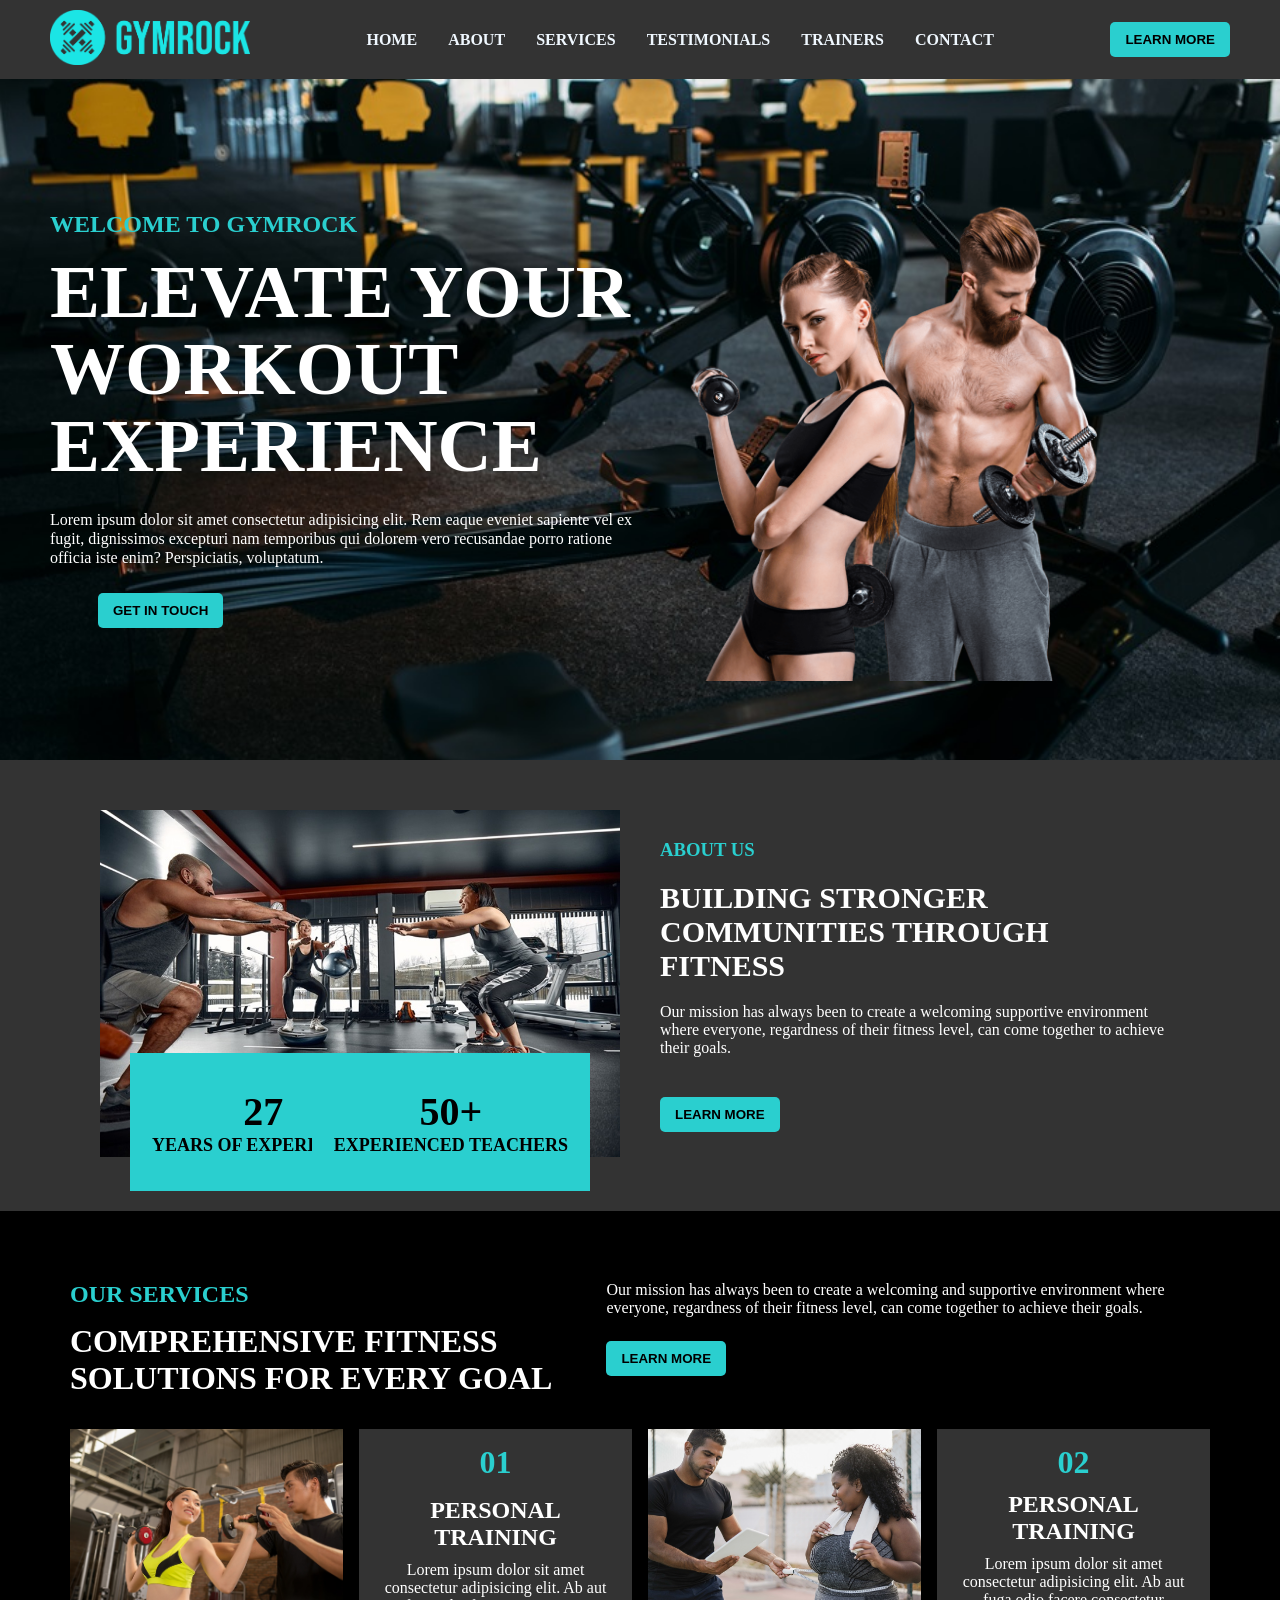
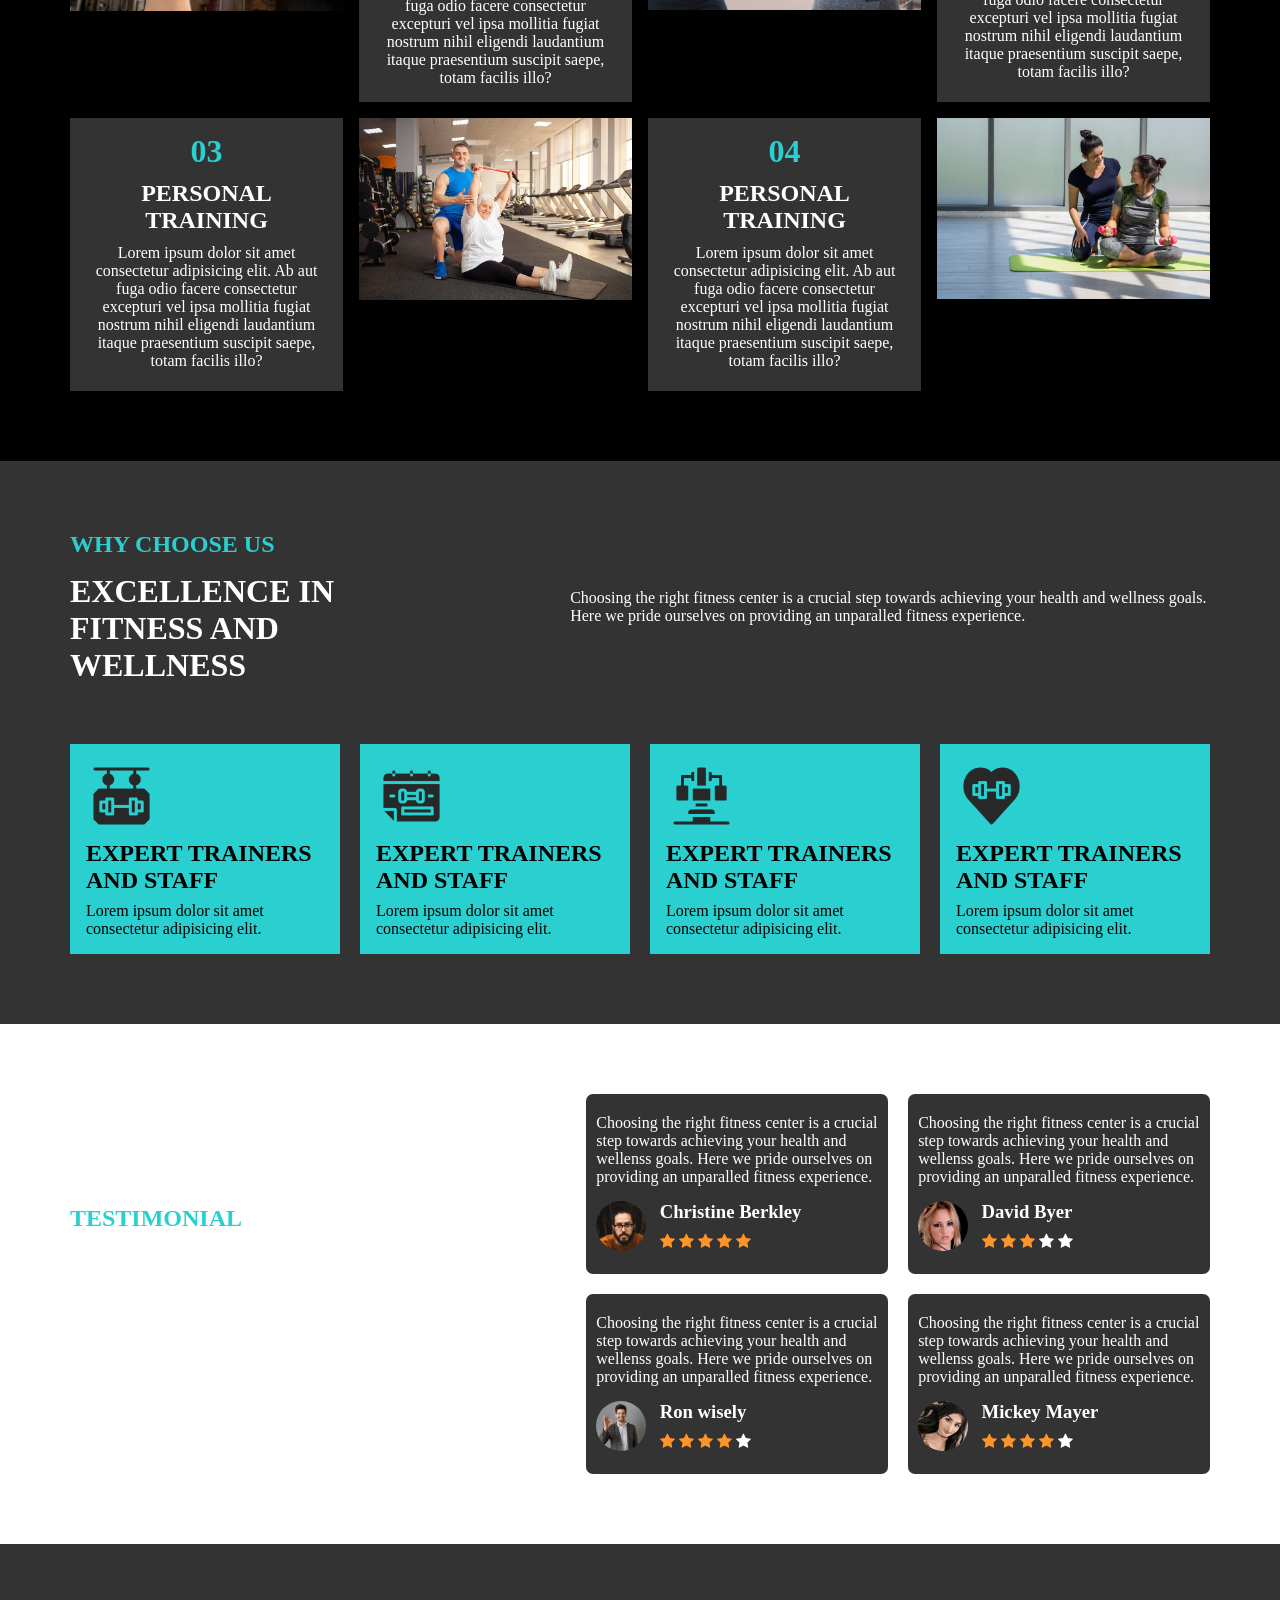
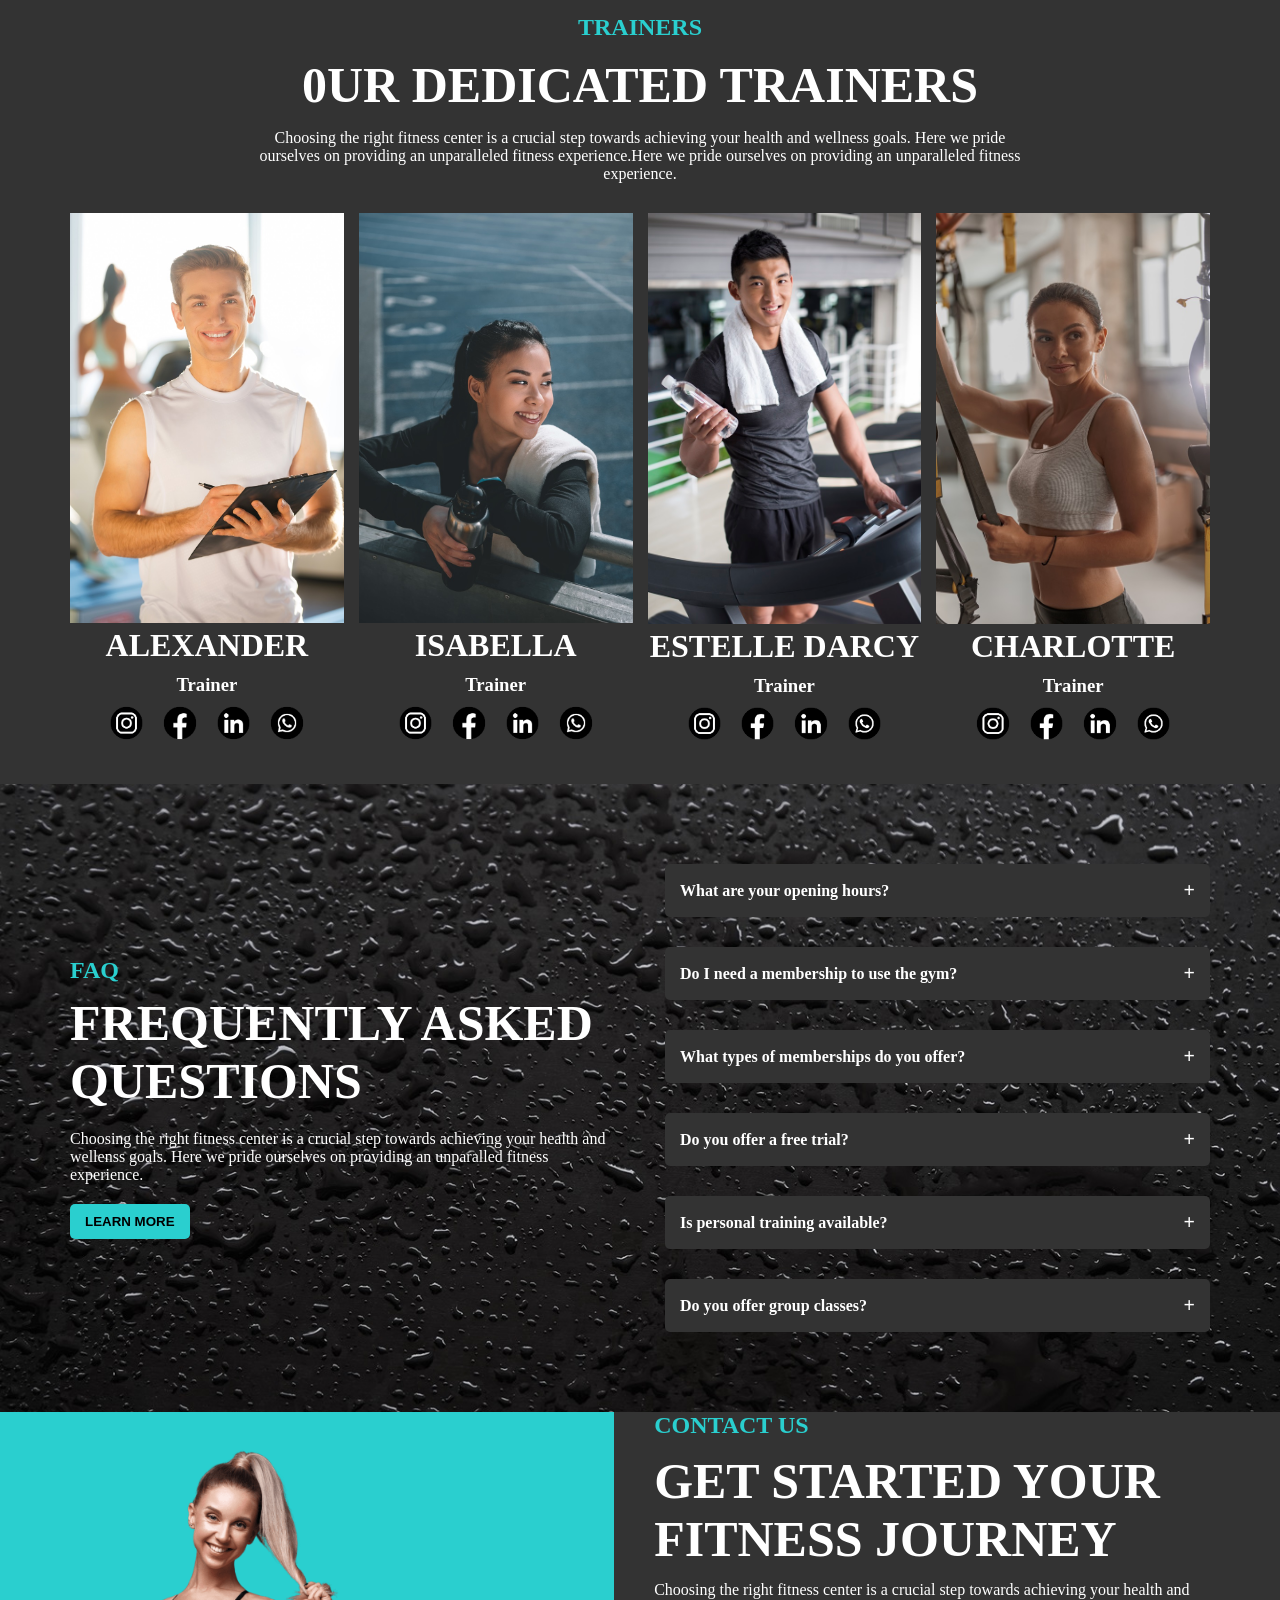
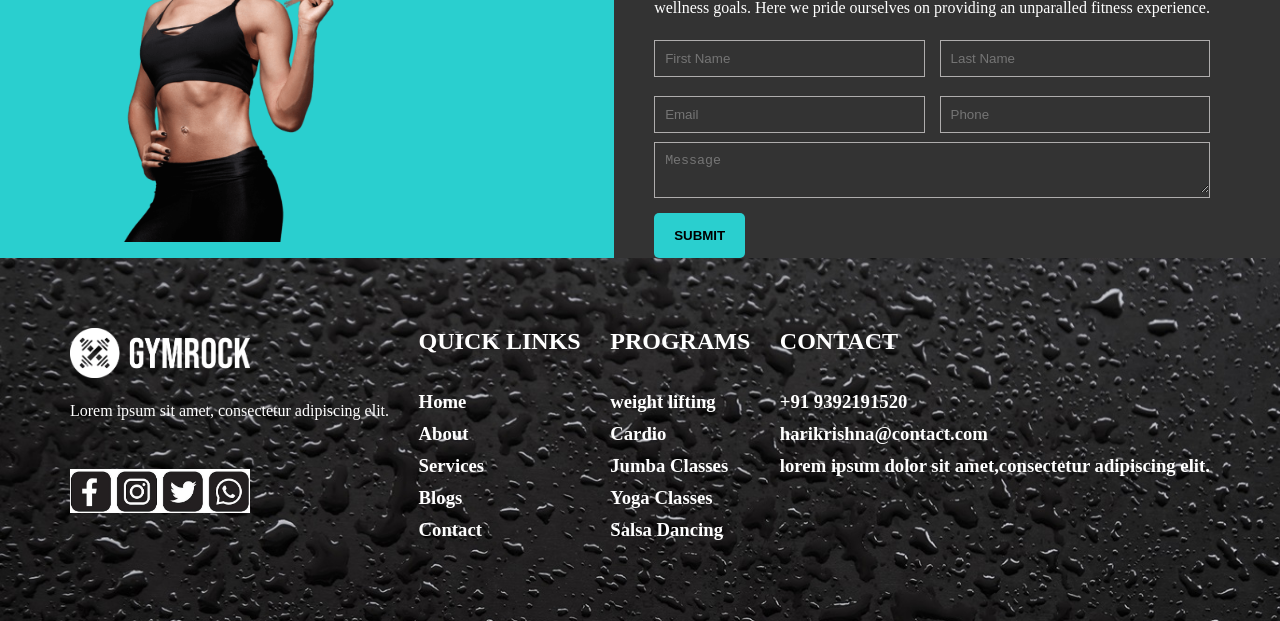
<file: GymRock-Fitness-Website/index.html>
<!DOCTYPE html>
<html lang="en">
<head>
    <meta charset="UTF-8">
    <meta name="viewport" content="width=device-width, initial-scale=1.0">
    <title>Document</title>
    <link rel="stylesheet" href="css/style.css">
    <link rel="stylesheet" href="https://cdnjs.cloudflare.com/ajax/libs/font-awesome/4.7.0/css/font-awesome.min.css">
</head>
<body>
    <div class="home">
        <div class="header">
          <div class="header_left">
            <img src="assets/images/Group-89.png">
          </div> 
          <div class="header_mid">
           <ul>
            <li><a href="#">HOME</a></li>
            <li><a href="#">ABOUT</a></li>
            <li><a href="#">SERVICES</a></li>
            <li><a href="#">TESTIMONIALS</a></li>
            <li><a href="#">TRAINERS</a></li>
            <li><a href="#">CONTACT</a></li>
           </ul>
          </div>
          <div class="header_right">
              <a href="#"><button class="button_s">LEARN MORE</button></a>
          </div>
        </div>
        <div class="bodyy">
            <div class="title">
                <h2 style="color:rgb(42, 207, 207);">WELCOME TO GYMROCK</h2>
                <h1>ELEVATE YOUR WORKOUT EXPERIENCE</h1>
                <p>Lorem ipsum dolor sit amet consectetur adipisicing elit. 
                    Rem eaque eveniet sapiente vel ex fugit, dignissimos excepturi
                     nam temporibus qui dolorem vero recusandae porro ratione 
                     officia iste enim? Perspiciatis, voluptatum.</p>
                <a href="#"><button class="button_s">GET IN TOUCH</button></a>
            </div>
            <div class="image">
                <img src="assets/images/bodyimg.png">
            </div>
        </div>

    </div>
    <div class="about">
        <div class="about1" style="position: relative;">
                    <img src="assets/images/about.jpg">
                    <button class="b1">
                    <p style="color:black;font-size:2.5rem;">27</p>
                    <p style="color:black;">YEARS OF EXPERIENCES</p>
                    </button>
            
                      <button class="b2">
                    <p style="color:black;font-size:2.5rem;">50+</p>
                    <p style="color:black;">EXPERIENCED TEACHERS</p>
                      </button>

        </div>
        <div class="about2">
            <h3>ABOUT US</h3>
            <h1>BUILDING STRONGER COMMUNITIES THROUGH FITNESS</h1>
            <p>Our mission has always been to create a welcoming supportive environment where 
                everyone, regardness of their fitness level,  can come together to achieve their goals.
            </p>
            <a><button class="button_s">LEARN MORE</button></a>

        </div>

    </div>
    <div class="services">
        <div class="services_1">
            <div>
                <h2 style="color:rgb(42, 207, 207);margin-bottom: 15px;">OUR SERVICES</h2>
                <h1>COMPREHENSIVE FITNESS SOLUTIONS FOR EVERY GOAL</h1>

            </div>
            <div>
                <p>Our mission has always been to create a welcoming and supportive environment
                    where everyone, regardness of their fitness level, can come together
                    to achieve their goals.
                </p>
                <a href="#"><button class="button_s" style="margin-top:1.5rem;">LEARN MORE</button></a>

            </div>
        </div>
        <div class="services_2">
            <div>
                <img src="assets/images/img1.jpg" class="imgg">
            </div>
             <div class="matter">
                <h1 style="color:rgb(42, 207, 207); margin-bottom: 1rem;">01</h1>
                <h2 style="margin-bottom: 10px;">PERSONAL TRAINING</h2>
                <p>Lorem ipsum dolor sit amet consectetur adipisicing elit.
                     Ab aut fuga odio facere consectetur excepturi vel ipsa 
                     mollitia fugiat nostrum nihil eligendi laudantium itaque 
                     praesentium suscipit saepe, totam facilis illo?</p>
            </div>
             <div>
                <img src="assets/images/img2.jpg" class="imgg">
            </div>
             <div class="matter">
                <h1 style="color:rgb(42, 207, 207);margin-bottom: 10px;">02</h1>
                <h2 style="margin-bottom: 10px;">PERSONAL TRAINING</h2>
                <p>Lorem ipsum dolor sit amet consectetur adipisicing elit.
                     Ab aut fuga odio facere consectetur excepturi vel ipsa 
                     mollitia fugiat nostrum nihil eligendi laudantium itaque 
                     praesentium suscipit saepe, totam facilis illo?</p>
                
            </div>
             <div class="matter">
                <h1 style="color:rgb(42, 207, 207);margin-bottom: 10px;">03</h1>
                <h2 style="margin-bottom: 10px;">PERSONAL TRAINING</h2>
                <p>Lorem ipsum dolor sit amet consectetur adipisicing elit.
                     Ab aut fuga odio facere consectetur excepturi vel ipsa 
                     mollitia fugiat nostrum nihil eligendi laudantium itaque 
                     praesentium suscipit saepe, totam facilis illo?</p>
            </div>
            <div>
                <img src="assets/images/img3.jpg" class="imgg">
            </div>
             <div class="matter">
                <h1 style="color:rgb(42, 207, 207);margin-bottom: 10px;">04</h1>
                <h2 style="margin-bottom: 10px;">PERSONAL TRAINING</h2>
                <p>Lorem ipsum dolor sit amet consectetur adipisicing elit.
                     Ab aut fuga odio facere consectetur excepturi vel ipsa 
                     mollitia fugiat nostrum nihil eligendi laudantium itaque 
                     praesentium suscipit saepe, totam facilis illo?</p>
            </div>
            <div>
                <img src="assets/images/img4.jpg" class="imgg">
            </div>


        </div>

    </div>
    <div class="fitness">
        <div class="fitness_1">
            <div>
                <h2 style="color:rgb(42, 207, 207);margin-bottom: 15px;">WHY CHOOSE US</h2>
                <h1>EXCELLENCE IN FITNESS AND WELLNESS</h1>

            </div>
            <div>
                <p>Choosing the right fitness center is a crucial
                    step towards achieving your health and wellness goals.
                    Here we pride ourselves on providing an unparalled fitness experience.
                </p>

            </div>
        </div>
        <div class="fitness_2">
            <div class="choose">
                <img src="assets/images/gymtraininghangingsignalingsign.png">
                <h2>EXPERT TRAINERS AND STAFF</h2>
                <p>Lorem ipsum dolor sit amet consectetur adipisicing elit.</p>



            </div>
            <div class="choose">
                 <img src="assets/images/schedulecalendarexercisefitnessgymtrainingsport.png">
                <h2>EXPERT TRAINERS AND STAFF</h2>
                <p>Lorem ipsum dolor sit amet consectetur adipisicing elit.</p>

            </div>
            <div class="choose">
                 <img src="assets/images/gymexerciseequipmentworkoutbodybuilder.png">
                <h2>EXPERT TRAINERS AND STAFF</h2>
                <p>Lorem ipsum dolor sit amet consectetur adipisicing elit.</p>

            </div>
            <div class="choose">
                 <img src="assets/images/gymheartlifestylelovesports.png">
                <h2>EXPERT TRAINERS AND STAFF</h2>
                <p>Lorem ipsum dolor sit amet consectetur adipisicing elit.</p>

            </div>
        </div>
    </div>
    <div class="testimonial">
        <div class="testimonial_1">
            <h2 style="color:rgb(42, 207, 207);margin-bottom: 15px;">TESTIMONIAL</h2>
            <h1>SUCCESS STORIES AND EXPERIENCES</h1>

        </div>
        <div class="testimonial_2">
            <div>
                <div class="p">
                <p>Choosing the right fitness center is a 
                    crucial step towards achieving your health and 
                    wellenss goals. Here we pride ourselves on providing
                    an unparalled fitness experience.
                </p>
                </div>
                <div>
                    <img src="assets/images/user2.jpg" class="reviewimg">
                </div>
                <div>
                    <h3 style="margin-bottom: 10px;">Christine Berkley</h3>
                   <span class="fa fa-star checked"></span>
                   <span class="fa fa-star checked"></span>
                   <span class="fa fa-star checked"></span>
                   <span class="fa fa-star checked"></span>
                   <span class="fa fa-star checked"></span> 

                </div>

            </div>
            <div>
                <div class="p">
                <p>Choosing the right fitness center is a 
                    crucial step towards achieving your health and 
                    wellenss goals. Here we pride ourselves on providing
                    an unparalled fitness experience.
                </p>
                </div>
                <div>
                    <img src="assets/images/user1.jpg" class="reviewimg">
                </div>
                <div>
                    <h3 style="margin-bottom: 10px;">David Byer</h3>
                
                    <span class="fa fa-star checked"></span>
                   <span class="fa fa-star checked"></span>
                   <span class="fa fa-star checked"></span>
                   <span class="fa fa-star"></span>
                   <span class="fa fa-star"></span> 

                </div>

            </div>
            <div>
                <div class="p">
                <p>Choosing the right fitness center is a 
                    crucial step towards achieving your health and 
                    wellenss goals. Here we pride ourselves on providing
                    an unparalled fitness experience.
                </p>
                </div>
                <div>
                    <img src="assets/images/rimg1.jpg" class="reviewimg">
                </div>
                <div>
                    <h3 style="margin-bottom: 10px;">Ron wisely</h3>
            
                    <span class="fa fa-star checked"></span>
                   <span class="fa fa-star checked"></span>
                   <span class="fa fa-star checked"></span>
                   <span class="fa fa-star checked"></span>
                   <span class="fa fa-star"></span> 

                </div>

            </div>
            <div>
                <div class="p">
                <p>Choosing the right fitness center is a 
                    crucial step towards achieving your health and 
                    wellenss goals. Here we pride ourselves on providing
                    an unparalled fitness experience.
                </p>
                </div>
                <div>
                    <img src="assets/images/rimg2.jpeg" class="reviewimg">
                </div>
                <div>
                    <h3 style="margin-bottom: 10px;">Mickey Mayer</h3>
                
                    <span class="fa fa-star checked"></span>
                   <span class="fa fa-star checked"></span>
                   <span class="fa fa-star checked"></span>
                   <span class="fa fa-star checked"></span>
                   <span class="fa fa-star"></span> 

                </div>

            </div>

        </div>
    </div>
    <div class="trainer">
        <div class="trainer_1">
            <h2 style="color:rgb(42, 207, 207);margin-bottom: 15px;">TRAINERS</h2>
            <h1>0UR DEDICATED TRAINERS</h1>
            <p style="margin-top:15px;padding:0px 180px;">Choosing the right fitness center is a crucial step 
                towards achieving your health and wellness goals.
                Here we pride ourselves on providing an unparalleled
                fitness experience.Here we pride ourselves on providing an unparalleled
                fitness experience.
            </p>

        </div>

        <div class="trainer_2">
            <div class="details">
                <div>
                <img src="assets/images/trainer1.jpg" width="100%;">
                </div>
                <div>
                <h1 style="margin-bottom: 10px;">ALEXANDER</h1>
                <h3>Trainer</h3>
                </div>
                <div class="socialmedia">
                <div><img src="assets/images/instagram.png"></div>
                <div><img src="assets/images/facebook.png"></div>
                <div><img src="assets/images/linkedin.png"></div>
                <div><img src="assets/images/whatsapp.png"></div>
                </div>
                


            </div>
           <div class="details">
                <div>
                <img src="assets/images/trainer2.jpg" width="100%;">
                </div>
                <div>
                <h1 style="margin-bottom: 10px;">ISABELLA</h1>
                <h3>Trainer</h3>
                </div>
                <div class="socialmedia">
                <div><img src="assets/images/instagram.png"></div>
                <div><img src="assets/images/facebook.png"></div>
                <div><img src="assets/images/linkedin.png"></div>
                <div><img src="assets/images/whatsapp.png"></div>
                </div>
                


            </div>
            <div class="details">
                <div>
                <img src="assets/images/trainer3.jpg" width="100%;">
                </div>
                <div>
                <h1 style="margin-bottom: 10px;">ESTELLE DARCY</h1>
                <h3>Trainer</h3>
                </div>
                <div class="socialmedia">
                <div><img src="assets/images/instagram.png"></div>
                <div><img src="assets/images/facebook.png"></div>
                <div><img src="assets/images/linkedin.png"></div>
                <div><img src="assets/images/whatsapp.png"></div>
                </div>
                


            </div>
            <div class="details">
                <div>
                    <img src="assets/images/trainer4.jpg" width="100%">
                </div>
                <div>
                    <h1 style="margin-bottom: 10px;">CHARLOTTE</h1>
                    <h3>Trainer</h3>
                </div>
                <div class="socialmedia">
                    <div><img src="assets/images/instagram.png"></div>
                    <div><img src="assets/images/facebook.png"></div>
                    <div><img src="assets/images/linkedin.png"></div>
                    <div><img src="assets/images/whatsapp.png"></div>
                </div>
                


            </div>

        </div>

    </div>
    <div class="faq">
            <div class="faq_1">
                <h2 style="color:rgb(42, 207, 207);">FAQ</h2>
                <h1>FREQUENTLY ASKED QUESTIONS</h1>
                <p style="margin:20px 0px;">Choosing the right fitness center is a 
                    crucial step towards achieving your health and 
                    wellenss goals. Here we pride ourselves on providing
                    an unparalled fitness experience.
                </p>
                <a href="#"><button class="button_s">LEARN MORE</button></a>
            </div>
            <div class="faq_2">
                    <details>
                    <summary>What are your opening hours?</summary>
                    <p>We’re open 5:00 AM – 11:00 PM, Monday to Sunday.</p>
                    </details>

                    <details>
                    <summary>Do I need a membership to use the gym?</summary>
                    <p>Yes, a membership is required to access the gym facilities.</p>
                    </details>

                    <details>
                    <summary>What types of memberships do you offer?</summary>
                    <p>We offer monthly, quarterly, and yearly memberships.</p>
                    </details>
                    <details>
                        <summary>Do you offer a free trial?</summary>
                        <p>Yes absolutely! we will provide a free trial.</p>
                    </details>
                    <details>
                        <summary>
                            Is personal training available?
                        </summary>
                        <p>Yes, we have certified personal trainers who can create customized workout 
                            plans to meet your fitness goals.</p>
                    </details>
                    <details>
                        <summary>Do you offer group classes?</summary>
                        <p>Absolutely! We conduct group classes such as <strong>yoga, 
                            Zumba, HIIT, spinning, and strength training</strong> throughout
                             the week.</p>
                    </details>
            </div>
    </div>
    <div class="contact">
        <div class="contact_1">
            <div>
            <img src="assets/images/body2.png">
            </div>


        </div>
        <div class="contact_2">
            <div>
            <h2 style="color:rgb(42, 207, 207);">CONTACT US</h2>
            <h1>GET STARTED YOUR FITNESS JOURNEY</h1>
            <p>Choosing the right fitness center is a crucial step 
                towards achieving your health and wellness goals.
                Here we pride ourselves on providing an unparalled
                fitness experience.
            </p>
            </div>
            <div class="detailss">
                <div>
                    <input type="text" placeholder="First Name" style="color:white;">

                </div>
                <div>
                    <input type="text" placeholder="Last Name">

                </div>
                <div>
                    <input type="email" placeholder="Email">

                </div>
                <div>
                    <input type="tel" placeholder="Phone">

                </div>
                <div style=" grid-column: 1/-1;">
                    <textarea placeholder="Message"></textarea>

                </div>
            </div>
            <a href="#"><button class="button_s" style="padding:15px 20px;margin-top: 15px;">SUBMIT</button></a>
            

        </div>

    </div>
    <div class="footer">
        <div class="part1">
            <div>
            <img src="assets/images/Group-88.png" width="180px">
            <p style="padding-top: 20px;">Lorem ipsum sit amet, consectetur adipiscing elit.</p>
            </div>
            <div>
            <img src="assets/images/download copy.jpeg" width="180px" >
            </div>

        </div>
        <div class="part2">
            <h2>QUICK LINKS</h2>
            <ul>
                <li><h3>Home</h3></li>
                <li><h3>About</h3></li>
                <li><h3>Services</h3></li>
                <li><h3>Blogs</h3></li>
                <li><h3>Contact</h3></li>
            </ul>

        </div>
        <div class="part3">
            <h2>PROGRAMS</h2>
            <ul>
                <li><h3>weight lifting</h3></li>
                <li><h3>Cardio</h3></li>
                <li><h3>Jumba Classes</h3></li>
                <li><h3>Yoga Classes</h3></li>
                <li><h3>Salsa Dancing</h3></li>
            </ul>

        </div>
        <div class="part4">
            <h2>CONTACT</h2>
            <ul>
                <li><h3>+91 9392191520</h3></li>
                <li><h3>harikrishna@contact.com</h3></li>
                <li><h3>lorem ipsum dolor sit amet,consectetur adipiscing elit.</h3></li>
            </ul>

        </div>
    </div>
</body>
</html>
</file>
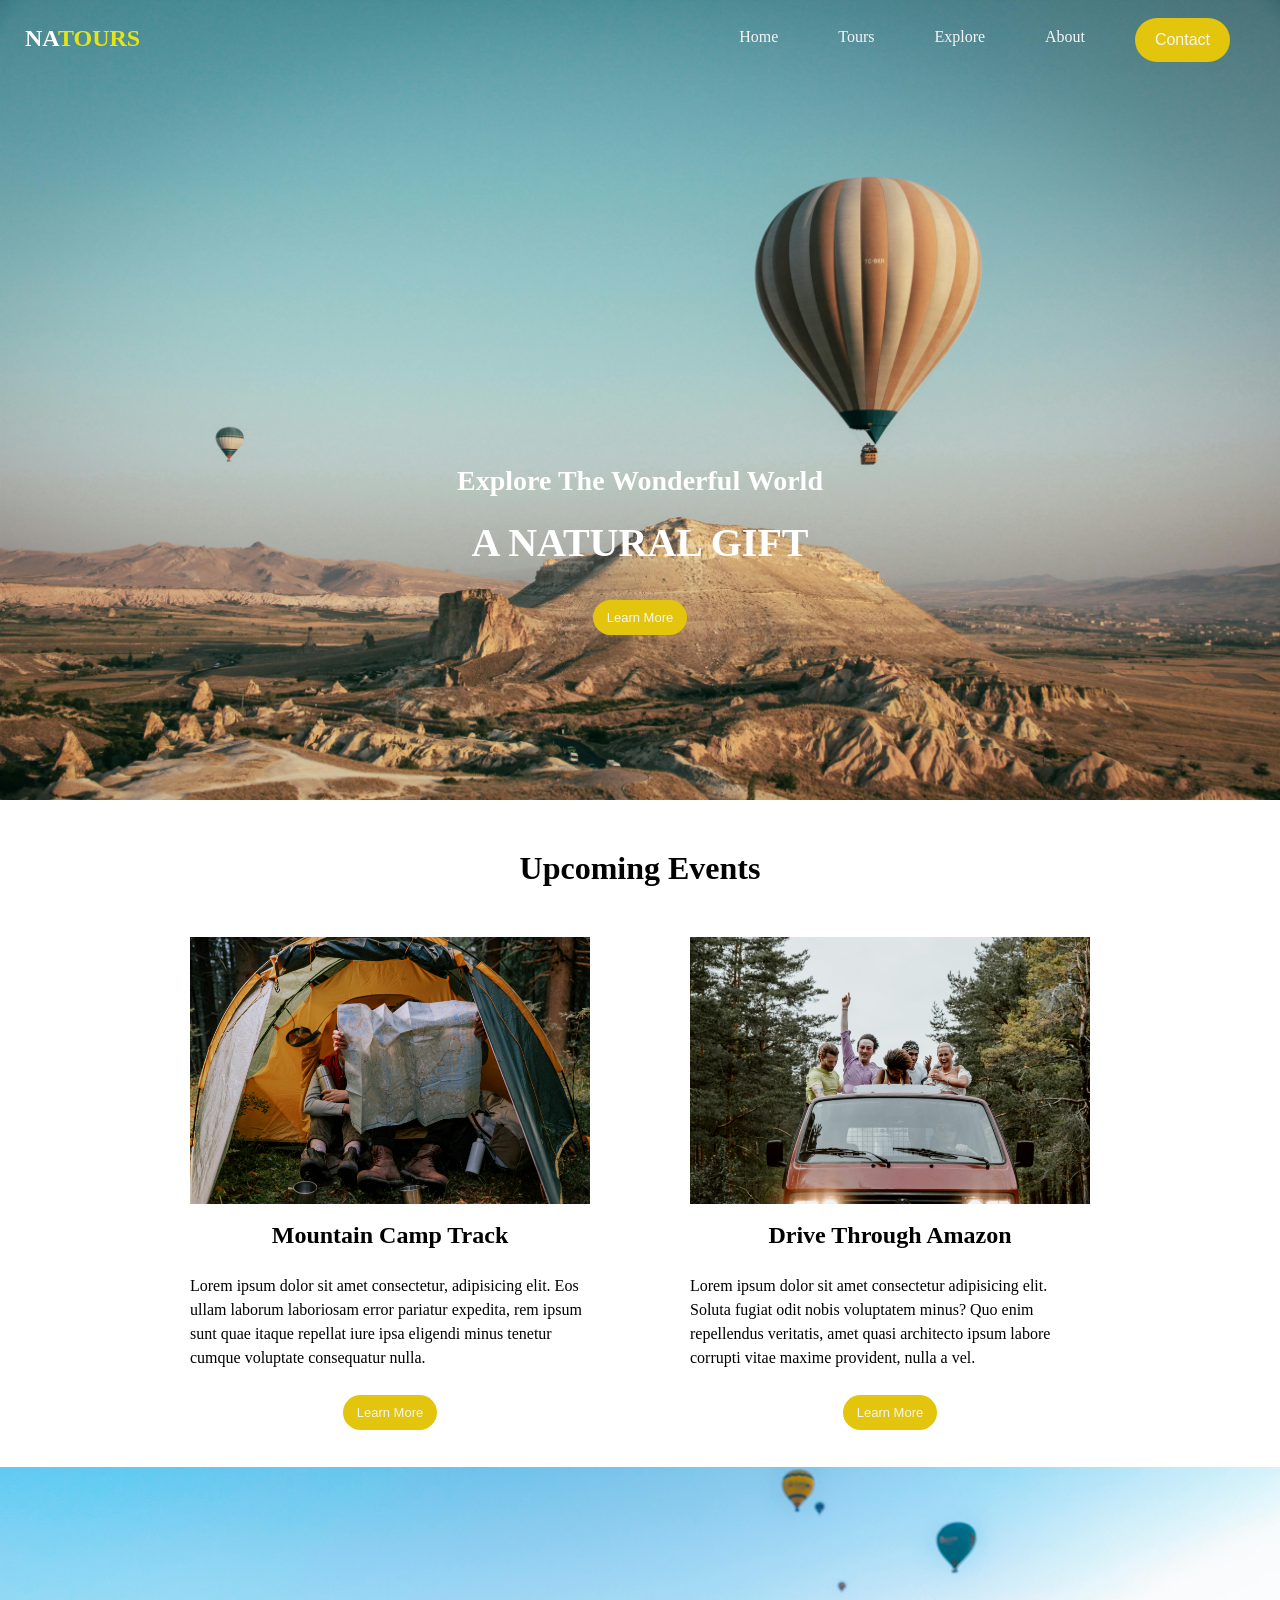
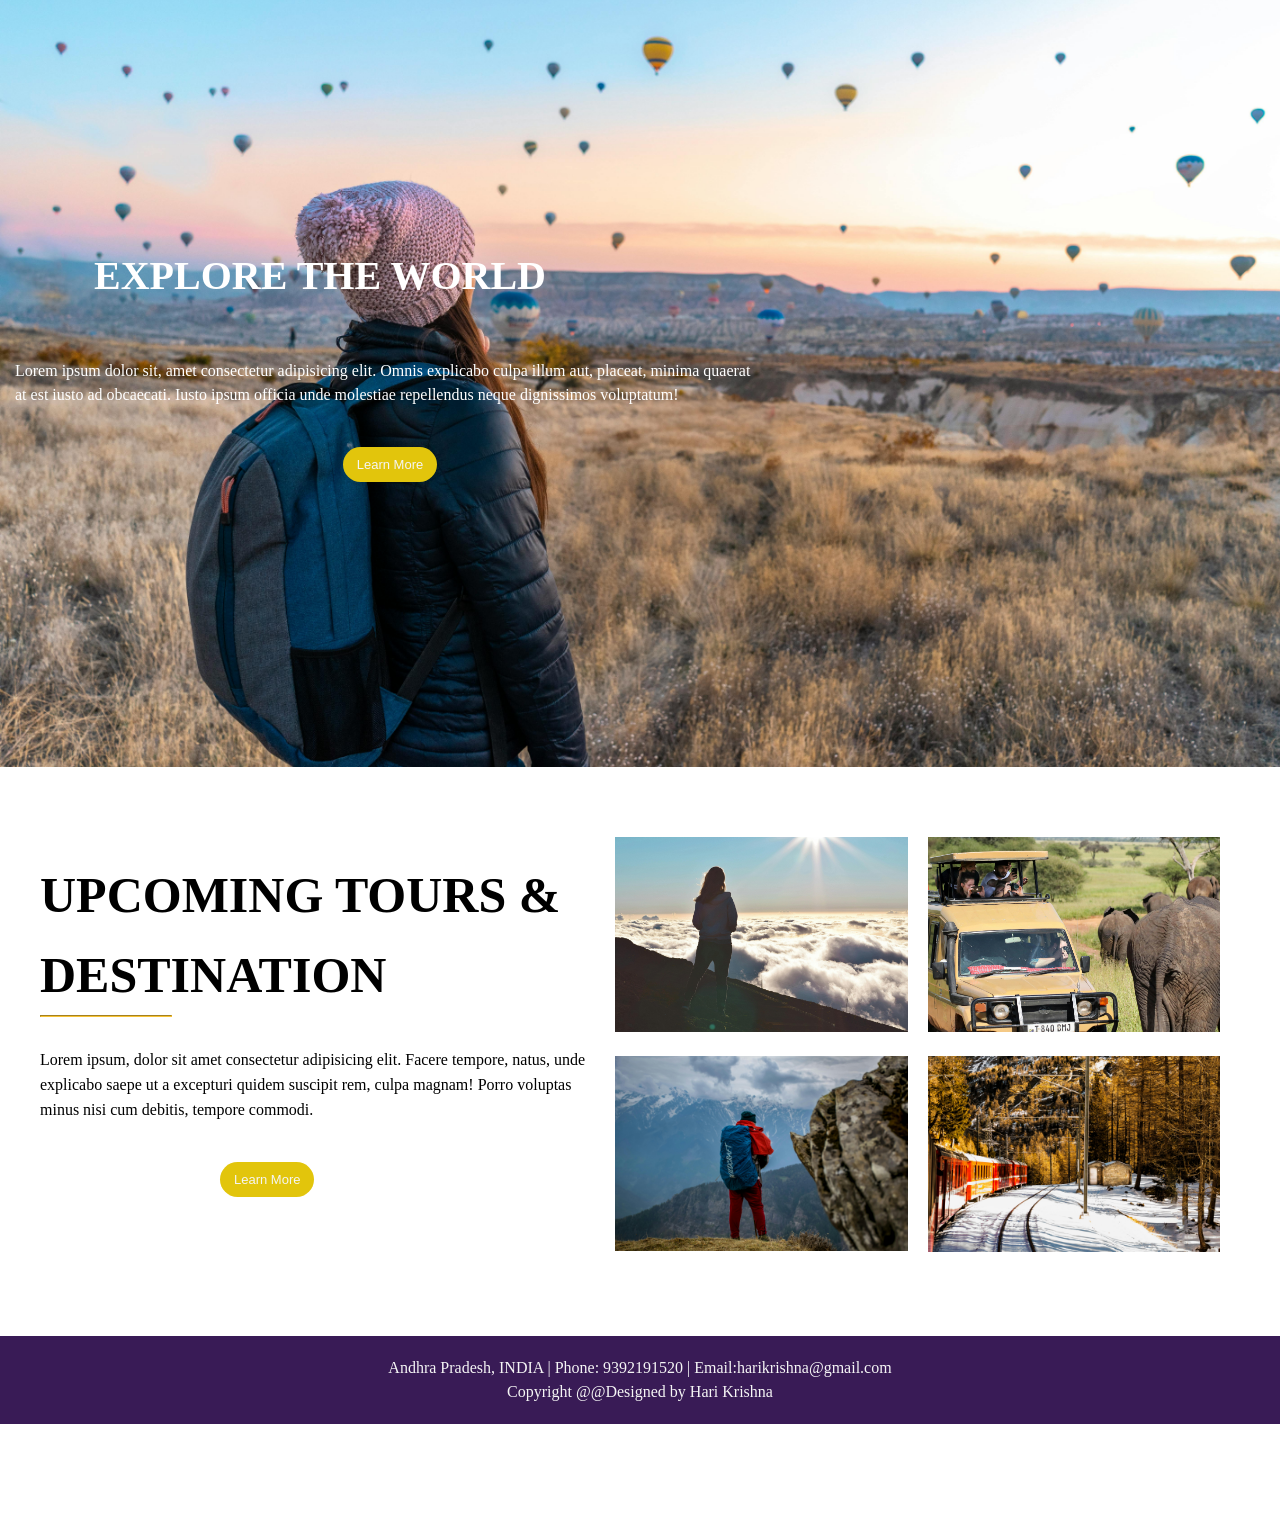
<file: World-Explorer-Website/index.html>
<!DOCTYPE html>
<html lang="en">
<head>
    <meta charset="UTF-8">
    <meta name="viewport" content="width=device-width, initial-scale=1.0">
    <title>Document</title>
    <link rel="stylesheet" href="css/style.css">
</head>
<body>
    <div class="part1">
       <div class="container">
             <div class="righthead"><span style="color:white;font-weight: bolder;">NA</span><span style="color:rgb(228, 228, 22);font-weight: bolder;">TOURS</span></div>
            <div class="lefthead"> 
            <a href="#">Home</a>
            <a href="#">Tours</a>
            <a href="#">Explore</a>
            <a href="#">About</a>
            <button>Contact</button>
            </div>
        </div>
        <div class="ballon">
        <p style="font-size:28px;">Explore The Wonderful World</p>
          <h1 style="font-size: 40px;">A NATURAL GIFT</h1>
          <button>Learn More</button>
        </div>
    </div>
    <h1 class="event">Upcoming Events</h1>
    <div class="part2">
        <div class="mountain">
            <img src="assets/images/img_1.jpg" style="Width:100%;">
        </div>
        <div class="Drive">
            <img src="assets/images/img_2.jpg" style="width:100%;">
        </div>
    </div>
    <div class="part3">
        <div class="mount_data">
            <h2 style="text-align: center;font-family: Georgia, 'Times New Roman', Times, serif;margin-bottom:25px;margin-top:-15px;">Mountain Camp Track</h2>
            <p>Lorem ipsum dolor sit amet consectetur, 
                adipisicing elit. Eos ullam laborum laboriosam error pariatur expedita,
                 rem ipsum sunt quae itaque repellat iure ipsa eligendi minus tenetur cumque voluptate
                  consequatur nulla.</p>
            <button>Learn More</button>

        </div>
        <div class="drive_data">
            <h2 style="text-align: center;font-family: Georgia, 'Times New Roman', Times, serif;margin-bottom:25px;margin-top:-15px;">Drive Through Amazon</h2>
            <p>Lorem ipsum dolor sit amet consectetur adipisicing elit.
                 Soluta fugiat odit nobis voluptatem minus? Quo enim repellendus
                  veritatis, amet quasi architecto ipsum labore corrupti vitae
                   maxime provident, nulla a vel.</p>
            <button>Learn More</button>

        </div>
    </div>
    <div class="part4">
        <div class="part4_1">
             <h1 style="font-size:40px;">EXPLORE THE WORLD</h1>
        </div>
        <div class="part4_2">
            <p>Lorem ipsum dolor sit, amet consectetur adipisicing elit. 
                Omnis explicabo culpa illum aut, placeat, minima quaerat at est
                 iusto ad obcaecati. Iusto ipsum officia unde molestiae 
                 repellendus neque dignissimos voluptatum!</p>
            <button>Learn More</button>
        </div>
            
    </div>
    <div class="part5">
        <div class="part5_1">
            <h1 style="font-size: 50px;">UPCOMING TOURS &</h1>
            <h1 style="font-size:50px;">DESTINATION</h1>
            <hr style="width:130px;border-color:rgb(248, 195, 51);margin-bottom:30px;">
            <p style="line-height:25px;">Lorem ipsum, dolor sit amet consectetur adipisicing elit. 
                Facere tempore, natus, unde explicabo saepe ut a excepturi
                 quidem suscipit rem, culpa magnam! Porro voluptas minus
                  nisi cum debitis,
                   tempore commodi.</p>
            <button style="margin-left:180px;">Learn More</button>
        </div>
        <div class="part5_2">
            <div><img src="assets/images/img_3.jpg" class="image"></div>
            <div><img src="assets/images/img_4.jpg" class="image"></div>
            <div><img src="assets/images/img_5.jpg" class="image"></div>
            <div><img src="assets/images/img_6.jpg" class="image"></div>
        </div>
    </div>
    <div class="footer">
        <div>
        <p>Andhra Pradesh, INDIA | Phone: 9392191520 | Email:harikrishna@gmail.com</p>
        <p>Copyright  @@Designed by Hari Krishna</p>
        </div>
    </div>
</body>
</html>
</file>
<file: GymRock-Fitness-Website/css/style.css>
*{
    padding:0;
    box-sizing: border-box;
    margin:0;
}
body{
    height:100%;
    font-family: 'Times New Roman', Times, serif;
}
p{
    font-family: 'Times New Roman', Times, serif;
}
.home{
    background-image:url(../assets/images/background1.jpg);
    display:grid;
    height:760px;
    grid-template-rows: 0.1fr 1fr;
    background-size: cover;


}
.header{
    position:sticky;
    display:flex;
    flex-direction:row;
    justify-content: space-between;
    background-color: #333333;
    padding:10px 50px;
    align-items: center;
}
.header_left{
    max-width: 200px;
    
}
.header_left >img{
    max-width: 100%;
    max-height: 100%;
    object-fit: cover;
    object-position: center;
}
.header_mid{
    flex-grow:0.4;
}
.header_mid > ul{
    display:flex;
    flex-direction: row;
    justify-content: space-between;
    max-width:100%;
    list-style-type: none;
}
.header_mid > ul > li > a{
    color:aliceblue;
    text-decoration: none;
    font-weight: 600;
}
.header_mid > ul > li > a:hover{
    background-color:rgb(42, 207, 207);
    padding:10px 10px;
    color:black;
    border-radius: 5px;
    transition: 0.7s;
}
.header_right{
    
}
.bodyy{
    display:flex;
    flex-direction: row;
    border-width:3px;
    padding:50px 50px;
    height:100%;
    align-items: center;
    
}
.button_s{
    padding:10px 15px;
    background-color: rgb(42, 207, 207);
    border:none;
    border-radius:5px;
    font-weight: 600;
}
.button_s:hover{

}
.title{
    width:100%;
}
.title > h1{
    margin-top: 1rem;
    font-size: 75px;
    color:white;
    line-height: 4.8rem;
    font-weight: bold;
}
.title > p{
    margin: 1.6rem 0;
    line-height: 1.2rem;
    color:white;
}
.image{
    width:100%;
}
.image > img{
    width:89.3%;
    height:88%;
    
    object-fit: cover;
}
.title > a > button{
    margin-left:48px; 
}
.about{
    display:grid;
    grid-template-columns: 1fr 1fr;
    background-color: #333333;
    padding:50px 100px;
    align-items: center;
    column-gap: 40px;
    position: relative;
}
.about1 > img{
    width:100%;
    position: relative;
    


}
.aboutimg > img{
    width:100%;
    position: relative;
}
.about2{
    color:white;

}
.about2 > h3{
    color: rgb(42, 207, 207);
    font-weight:600;
    font-family: 'Times New Roman', Times, serif;
}
.about2 > h1{
    font-size:30px;
    margin: 20px 0;

}
.about2 > p{
    margin-bottom:40px;
}
.b1{
    position: absolute;
    background-color: rgb(42, 207, 207);
    padding:35px 22px;
    text-align: center;
    bottom:-30px;
    left:30px;
    border:none;
    font-size:large;
    font-weight: bolder;
}
.b2{
    position: absolute;
    background-color: rgb(42, 207, 207);
    padding:35px 22px;
    text-align: center;
    bottom:-30px;
    right:30px;
    border:none;
    font-size: large;
    font-weight:bolder;
}
.services{
    padding:70px;
    display:flex;
    flex-direction: column;
    background-color: black;


}
.services_1{
    display:flex;
    flex-direction: row;
    column-gap: 2rem;
    color:white;
    margin-bottom: 2rem;

}
.services_2{
    display:grid;
    grid-template-columns: repeat(4,1fr);
    grid-template-rows: repeat(2,1fr);
    gap:1rem;
    color:white;
}
.imgg{
    width:100%;
}
.matter{
    background-color: #333333;
    padding:15px;
    text-align: center;
}
.matter:hover{
    margin:0 15px;
    box-shadow:2px 2px 35px white;
    transition: 0.5s;
    border-radius: 10px;
}
.fitness{
    display:flex;
    padding:70px;
    background-color: #333333;
    flex-direction:column;
    row-gap: 3.8rem;
}
.fitness_1{
    display:flex;
    flex-direction: row;
    column-gap: 7rem;
    color:white;
    align-items: center;
}
.fitness_2{
    display:grid;
    grid-template-columns: repeat(4,1fr);
    column-gap: 20px;
    color:black;
}
.choose{
    background-color: rgb(42, 207, 207);
    display:flex;
    flex-direction: column;
    padding:1rem;
    row-gap: 0.5rem;
}
.choose:hover{
    background-color: white;
    transition: 0.5s;
}
.choose > img{
    width:30%;
}
.choose{
    flex-grow:1;
}
.choose > p{
    color:black;
}
.testimonial{
    background-image: url(../assets/images/background2.jpg);
    background-attachment: fixed;
    background-repeat: no-repeat;
    background-size: cover;
    padding:70px;
    display:flex;
    flex-direction: row;
    align-items: center;
    color:white;
}
.testimonial_1> h1{
     font-size:50px;
     font-weight: bolder;
}
.testimonial_2{
    display:grid;
    flex-grow:1;
    grid-template-columns: repeat(2,0.5fr);
    grid-template-rows: repeat(2,0.5fr);
    gap:20px;
}
.testimonial_2 > div{
    background-color: #333333;
    padding:20px 10px;
    padding-bottom: 1px;
    
    display:grid;
    grid-template-columns:0.29fr 1fr;
    grid-template-rows: repeat(2,1fr);
    row-gap: 15px;
    border-radius: 7px;
}
.p{
    grid-column: 1/3;
}
.reviewimg{
    max-width:50px;
    max-height:50px;
    border-radius: 25px;
}
.checked{
    color:#FF9529;
}
.testimonial_2 > div:hover{
box-shadow: 0 0 15px #FF9529;
    transition: 0.5s ease;

}
.trainer{
    display:flex;
    flex-direction: column;
    background-color: #333333;
    padding:70px;
    padding-bottom:30px;
    align-items: center;
    row-gap:30px;
    color:white;

}
.trainer_1{
    text-align: center;
    color:white;
}
.trainer_1 > h1{
    font-size:50px;
     font-weight: bolder;

}
.trainer_2{
    display:grid;
    grid-template-columns: repeat(4,1fr);
    grid-template-rows: 1fr;
    column-gap: 15px;
}
.trainer_2 >div > img{
    max-width: 100%;
}
.details{
    display:flex;
    flex-direction: column;
    align-items: center;
    text-align: center;
}
.details > div > img:hover{
    filter: brightness(70%);
    box-shadow:2px 2px 25px white;
    transition: 0.5s ease-in-out;
}
.socialmedia{
    display:grid;
    grid-template-columns: repeat(4,0.5fr);
    padding:0px 30px;

}
.socialmedia > div > img{
    max-width:100%;
    max-height: 100%;

}
.socialmedia > div > img:hover{
    filter: brightness(70%);

}
.faq{
    display:flex;
    padding:70px;
    background-image: url(../assets/images/background3.jpg);
    background-repeat: no-repeat;
    background-size: cover;
    justify-content: space-around;
    column-gap: 50px;
    color:white;
    

}
.faq_1{
    width:100%;
    display:flex;
    flex-direction: column;
    justify-content: center;
    
}
.faq_1 > h1{
    font-size:50px;
    color:white;
    font-weight: bolder;
    margin-top: 10px;
}
.faq_2{
    display:flex;
    flex-direction: column;
    row-gap: 10px;
    flex-grow:1;
    width:100%;
}
.faq_2 > div{
    background-color: #333333;
    padding:20px;
    color:white;
}
.faq_2 > details>summary:hover{
    background-color: rgb(42, 207, 207);
    color:black;
    transition: 0.5s ease;
    border-radius: 10px;
    box-shadow: 1px 1px 5px rgb(97, 96, 96);

}
details {
      background:#333333;
      margin: 10px 0;
      border: none;
      border-radius: 5px;
    }

    summary {
      padding: 15px;
      cursor: pointer;
      display: flex;
      justify-content: space-between;
      align-items: center;
      font-weight: bold;
    }

    /* Custom + / - icon */
    summary::after {
      content: "+";
      font-size: 20px;
      margin-left: 10px;
    }

    details[open] summary::after {
      content: "–";
      
    }

    details p {
      padding: 15px;
      background:transparent;
      z-index: 3;
      margin: 0;
      color:white;
    }
.contact{
    display:flex;
    flex-direction: row;
    column-gap: 40px;
    background-color: #333333;
    padding-right: 70px;
    
    color:white;
}
.contact_1{
    border-width: 2px;
    width:100%;
    background-color: rgb(42, 207, 207);
    position:relative;
    
    
}
.contact_1 > div > img{
    width:70%;
    height:70%;
}
.contact_2{
    display:flex;
    flex-direction: column;
    justify-content: center;
}
.detailss{
    display:grid;
    grid-template-columns: repeat(2,1fr);
    grid-template-rows: repeat(3,1fr);
    align-items: center;
    column-gap: 15px;

}
.detailss > div > input{
    border:none;
    padding:10px;
    background-color: transparent;
    outline: none;

}
.detailss > div > textarea{
    border:none;
    padding:10px;
    background-color: transparent;
    width:100%;
    outline:none;
}
.detailss > div{
    border-width: 1px;
    border-color: rgb(175, 173, 173);
    border-style: solid;
    
}
.contact_2 > div> h1{
    font-size: 50px;
    font-weight: bolder;
    margin:13px 0px;
}
.contact_2 > div > p{
    margin:13px 0px;
}
.footer{
    display:flex;
    padding:70px;
    flex-direction:row;
    justify-content: space-between;
    background-image:url(../assets/images/background3.jpg);
    background-size: cover;
    background-repeat: no-repeat;
    color:white;
}
.footer > div > ul{
    list-style-type: none;
}
.footer > div>ul>li{
    padding-bottom:10px;
}
.footer > div > h2{
    padding-bottom: 3ch;
}
.part1{
    display:flex;
    flex-direction: column;
    row-gap: 49px;
}
/* =====================================================
   RESPONSIVE DESIGN
   ===================================================== */

/* ------------------------------
   Large Tablets / Small Laptops
   ------------------------------ */
@media (max-width: 1024px) {

    .header {
        padding: 10px 30px;
    }

    .header_left {
        max-width: 160px;
    }

    .bodyy {
        padding: 50px 30px;
    }

    .title > h1 {
        font-size: 60px;
        line-height: 4rem;
    }

    .about {
        padding: 50px 60px;
    }

    .services,
    .fitness,
    .testimonial,
    .trainer,
    .faq,
    .footer {
        padding: 50px;
    }

    .services_2 {
        grid-template-columns: repeat(2, 1fr);
    }

    .fitness_2 {
        grid-template-columns: repeat(2, 1fr);
        gap: 20px;
    }

    .trainer_2 {
        grid-template-columns: repeat(2, 1fr);
        row-gap: 30px;
    }

    .testimonial {
        flex-direction: column;
        row-gap: 40px;
    }

    .testimonial_2 {
        width: 100%;
    }

    .contact {
        padding-right: 40px;
    }
}


/* ------------------------------
   Tablets
   ------------------------------ */
@media (max-width: 768px) {

    /* HEADER */

    .header {
        flex-wrap: wrap;
        row-gap: 15px;
        padding: 15px 25px;
    }

    .header_left {
        max-width: 140px;
    }

    .header_mid {
        order: 3;
        width: 100%;
        flex-grow: 1;
    }

    .header_mid > ul {
        justify-content: space-around;
        flex-wrap: wrap;
        row-gap: 15px;
    }


    /* HERO SECTION */

    .home {
        height: auto;
        min-height: 100vh;
    }

    .bodyy {
        flex-direction: column;
        text-align: center;
        padding: 50px 30px;
        row-gap: 40px;
    }

    .title > h1 {
        font-size: 55px;
        line-height: 3.8rem;
    }

    .title > a > button {
        margin-left: 0;
    }

    .image > img {
        width: 80%;
        height: auto;
    }


    /* ABOUT */

    .about {
        grid-template-columns: 1fr;
        padding: 50px;
        row-gap: 40px;
    }

    .about2 {
        text-align: center;
    }

    .b1,
    .b2 {
        position: static;
        margin-top: 15px;
    }


    /* SERVICES */

    .services {
        padding: 50px 30px;
    }

    .services_1 {
        flex-direction: column;
        row-gap: 20px;
    }

    .services_2 {
        grid-template-columns: repeat(2, 1fr);
    }


    /* FITNESS */

    .fitness {
        padding: 50px 30px;
    }

    .fitness_1 {
        flex-direction: column;
        row-gap: 25px;
        text-align: center;
    }

    .fitness_2 {
        grid-template-columns: repeat(2, 1fr);
        gap: 20px;
    }


    /* TESTIMONIAL */

    .testimonial {
        flex-direction: column;
        padding: 50px 30px;
        row-gap: 30px;
    }

    .testimonial_1 {
        text-align: center;
    }

    .testimonial_1 > h1 {
        font-size: 42px;
    }

    .testimonial_2 {
        width: 100%;
    }


    /* TRAINERS */

    .trainer {
        padding: 50px 30px;
    }

    .trainer_2 {
        grid-template-columns: repeat(2, 1fr);
        gap: 25px;
    }


    /* FAQ */

    .faq {
        flex-direction: column;
        padding: 50px 30px;
        row-gap: 30px;
    }

    .faq_1 {
        text-align: center;
    }

    .faq_1 > h1 {
        font-size: 42px;
    }


    /* CONTACT */

    .contact {
        flex-direction: column;
        padding-right: 0;
    }

    .contact_1 {
        display: flex;
        justify-content: center;
        padding: 30px;
    }

    .contact_1 > div > img {
        width: 100%;
        height: auto;
    }

    .contact_2 {
        padding: 40px 30px;
    }


    /* FOOTER */

    .footer {
        padding: 50px 30px;
        flex-wrap: wrap;
        gap: 40px;
    }
}


/* ------------------------------
   Mobile Phones
   ------------------------------ */
@media (max-width: 480px) {

    /* GENERAL */

    body {
        overflow-x: hidden;
    }


    /* HEADER */

    .header {
        flex-direction: column;
        padding: 15px;
        text-align: center;
    }

    .header_left {
        max-width: 130px;
    }

    .header_mid {
        width: 100%;
    }

    .header_mid > ul {
        flex-direction: column;
        align-items: center;
        row-gap: 12px;
    }


    /* HERO */

    .home {
        height: auto;
    }

    .bodyy {
        padding: 40px 20px;
    }

    .title > h1 {
        font-size: 42px;
        line-height: 3rem;
    }

    .title > p {
        font-size: 15px;
        line-height: 1.4rem;
    }

    .image > img {
        width: 100%;
    }


    /* ABOUT */

    .about {
        padding: 40px 20px;
    }

    .about2 > h1 {
        font-size: 26px;
    }

    .b1,
    .b2 {
        width: 100%;
        padding: 20px;
    }


    /* SERVICES */

    .services {
        padding: 40px 20px;
    }

    .services_2 {
        grid-template-columns: 1fr;
    }


    /* FITNESS */

    .fitness {
        padding: 40px 20px;
        row-gap: 2.5rem;
    }

    .fitness_2 {
        grid-template-columns: 1fr;
    }


    /* TESTIMONIAL */

    .testimonial {
        padding: 40px 20px;
        background-attachment: scroll;
    }

    .testimonial_1 > h1 {
        font-size: 35px;
    }

    .testimonial_2 {
        grid-template-columns: 1fr;
    }

    .testimonial_2 > div {
        grid-template-columns: 0.3fr 1fr;
    }


    /* TRAINERS */

    .trainer {
        padding: 40px 20px;
    }

    .trainer_1 > h1 {
        font-size: 35px;
    }

    .trainer_2 {
        grid-template-columns: 1fr;
    }


    /* FAQ */

    .faq {
        padding: 40px 20px;
    }

    .faq_1 > h1 {
        font-size: 35px;
    }


    /* CONTACT */

    .contact_2 {
        padding: 35px 20px;
    }

    .contact_2 > div > h1 {
        font-size: 35px;
    }

    .detailss {
        grid-template-columns: 1fr;
        row-gap: 15px;
    }


    /* FOOTER */

    .footer {
        flex-direction: column;
        padding: 40px 20px;
        gap: 35px;
    }

    .part1 {
        row-gap: 25px;
    }
}
</file>
<file: World-Explorer-Website/css/style.css>
*{
    padding:0;
    margin:0;
}
body{
    height:3125px;
}
.container{
    display:flex;
    justify-content: space-between;
    flex-wrap: wrap;
}
.righthead{
    flex-grow: 3;
    padding-left:25px;
    padding-top:25px;
    font-family: Georgia, 'Times New Roman', Times, serif;
    font-size: x-large;
}
.lefthead{
    padding-top:28px;
    display:flex;
    justify-content: space-evenly;
    flex-grow: 2;
}
.lefthead > a{
    color:whitesmoke;
    text-decoration: none;
    font-family: Georgia, 'Times New Roman', Times, serif;
}
.lefthead > a:hover{
    cursor:pointer;
    text-decoration: underline;
}
.lefthead > a:active{
    color:black;
}
.lefthead > button{
    background-color: rgb(226, 197, 12);
    color:whitesmoke;
    border:none;
    border-radius: 25px;
    padding:1px 20px;
    margin:-10px;
    font-size:medium;
}
.lefthead >button:hover{
    background-color: rgb(161, 142, 21);
}
.lefthead >button:active{
    background:transparent;
    border:solid;
    border-color: yellow;
    box-shadow:1px 1px 5px rgb(48, 44, 44);
    color:rgb(230, 207, 4);
}
.part1{
    background-image:url("../assets/images/bg_img.jpg");
    background-size: cover;
    height:800px;
    width:100%;
}
.ballon{
    display:flex;
    flex-direction: column;
    justify-content: center;
    align-items: center;
    height:125%;
    color:white;
    font-weight:900;
    line-height: 100px;
    font-family:Georgia, 'Times New Roman', Times, serif;
}
.ballon >button{
    background-color: rgb(226, 197, 12);
    color:whitesmoke;
    border:none;
    border-radius: 30px;
    padding:10px 14px;
    font-size:small;
    margin-top:7px;
}
.ballon > button:hover{
    background-color: rgb(161, 142, 21);

}
.ballon>button:active{
    background:transparent;
    border:solid;
    border-color: yellow;
    box-shadow:1px 1px 5px rgb(48, 44, 44);
    color:rgb(230, 207, 4);
}
.part2{
    display:flex;
    justify-content:center;
    gap:100px;
}
.event{
    text-align: center;
    margin-top: 50px;
    margin-bottom:50px;
}
.mountain{
    width:400px;
    height:300px;

}
.Drive{
    width:400px;
}
.part3{
    display:flex;
    justify-content: center;
    gap:100px;
}
.mount_data{
    display:flex;
    flex-direction: column;
    width:400px;
    height:200px;
    align-items: center;
}
.drive_data{
    display:flex;
    flex-direction: column;
    align-items: center;
    width:400px;
}
p{
    font-family: Georgia, 'Times New Roman', Times, serif;
    line-height: 24px;
}
.mount_data >button{
    background-color: rgb(226, 197, 12);
    color:whitesmoke;
    border:none;
    border-radius: 30px;
    padding:10px 14px;
    font-size:small;
    margin-top:25px;

}
.mount_data>button:hover{
    background-color: rgb(161, 142, 21);

}
.mount_data>button:active{
    background:transparent;
    border:solid;
    border-color: yellow;
    box-shadow:1px 1px 5px rgb(48, 44, 44);
    color:rgb(230, 207, 4);

}
.drive_data >button{
    background-color: rgb(226, 197, 12);
    color:whitesmoke;
    border:none;
    border-radius: 30px;
    padding:10px 14px;
    font-size:small;
    margin-top:25px;

}
.drive_data>button:hover{
    background-color: rgb(161, 142, 21);

}
.drive_data>button:active{
     background:transparent;
    border:solid;
    border-color: yellow;
    box-shadow:1px 1px 5px rgb(48, 44, 44);
    color:rgb(230, 207, 4);

}
.part4{
   background-image: url("../assets/images/bg_img-2.jpg");
    background-size: cover;
    height:800px;
    width:100%;
    margin-top:30px;
    display:flex;
    flex-direction: column;
    justify-content: center;
    align-items: center;
    color:rgb(255, 255, 255);
    font-family: Georgia, 'Times New Roman', Times, serif;
    padding-top: 100px;
}
.part4_1{
    margin-left:-640px;
    margin-bottom:60px ;
}
.part4_2{
    width:750px;
    display:flex;
    flex-direction: column;
    align-items: center;
    justify-content: center;
    margin-left:-500px;


}
.part4_2 > button{
     background-color: rgb(226, 197, 12);
    color:whitesmoke;
    border:none;
    border-radius: 30px;
    padding:10px 14px;
    font-size:small;
    margin-top:40px;
}
.part4_2 > button:hover{
     background-color: rgb(161, 142, 21);

}
.part4_2 > button:active{
    background:transparent;
    border:solid;
    border-color: yellow;
    box-shadow:1px 1px 5px rgb(48, 44, 44);
    color:rgb(230, 207, 4);
}
.part5{
    display:grid;
    grid-template-columns: 1fr 1fr;
    margin-top: 70px;
    column-gap:10px;
    margin-right:60px;
    font-family: Georgia, 'Times New Roman', Times, serif;
}
.part5_1{
    padding-top: 18px;
    line-height:80px;
    padding-left: 40px;
}
.part5_1 > button{
    background-color: rgb(226, 197, 12);
    color:whitesmoke;
    border:none;
    border-radius: 30px;
    padding:10px 14px;
    font-size:small;
    margin-top:40px;


}
.part5_1 > button:hover{
    background-color: rgb(161, 142, 21);

}
.part5_1 > button:active{
     background:transparent;
    border:solid;
    border-color: yellow;
    box-shadow:1px 1px 5px rgb(48, 44, 44);
    color:rgb(230, 207, 4);

}
.part5_2{
     display:grid;
    grid-template-columns: 1fr 1fr;
    grid-template-rows: 1fr 1fr;
    gap:20px;
}
.image{
    width:100%;
}
.footer{
    margin-top: 80px;
    font-family: Georgia, 'Times New Roman', Times, serif;
    display:flex;
    background-color: rgb(57, 27, 86);
    justify-content: center;
    text-align: center;
    color:whitesmoke;
    padding:20px 0;
}
/* =========================================
   RESPONSIVE DESIGN
========================================= */

/* -----------------------------
   Tablets / Small Laptops
----------------------------- */
@media (max-width: 1024px) {

    .part2,
    .part3 {
        gap: 50px;
        padding-left: 30px;
        padding-right: 30px;
    }

    .mountain,
    .Drive,
    .mount_data,
    .drive_data {
        width: 100%;
    }

    .part4_1 {
        margin-left: 0;
        margin-bottom: 40px;
    }

    .part4_2 {
        width: 80%;
        margin-left: 0;
    }

    .part5 {
        margin-right: 30px;
        padding-left: 20px;
    }

    .part5_1 {
        padding-left: 20px;
    }

    .part5_1 > button {
        margin-left: 0 !important;
    }
}


/* -----------------------------
   Tablets
----------------------------- */
@media (max-width: 768px) {

    /* HEADER */

    .container {
        flex-direction: column;
        align-items: center;
        gap: 20px;
        padding-top: 20px;
    }

    .righthead {
        padding: 0;
    }

    .lefthead {
        width: 100%;
        padding: 0 20px;
        flex-wrap: wrap;
        gap: 15px;
    }

    .lefthead > button {
        margin: 0;
        padding: 8px 20px;
    }


    /* HERO */

    .part1 {
        height: 700px;
    }

    .ballon {
        height: 90%;
        text-align: center;
        padding: 20px;
        line-height: normal;
        gap: 25px;
    }


    /* UPCOMING EVENTS */

    .part2 {
        flex-direction: column;
        align-items: center;
        gap: 30px;
        padding: 0 30px;
    }

    .mountain,
    .Drive {
        width: 100%;
        max-width: 500px;
        height: auto;
    }

    .part3 {
        flex-direction: column;
        align-items: center;
        gap: 40px;
        padding: 30px;
    }

    .mount_data,
    .drive_data {
        width: 100%;
        max-width: 500px;
        height: auto;
    }


    /* EXPLORE SECTION */

    .part4 {
        height: auto;
        min-height: 650px;
        padding: 80px 30px;
        text-align: center;
    }

    .part4_1 {
        margin: 0 0 40px 0;
    }

    .part4_2 {
        width: 100%;
        margin: 0;
    }


    /* UPCOMING TOURS */

    .part5 {
        grid-template-columns: 1fr;
        row-gap: 50px;
        margin: 50px 30px;
        padding: 0;
    }

    .part5_1 {
        padding: 0;
        text-align: center;
        line-height: normal;
    }

    .part5_1 h1 {
        font-size: 40px !important;
    }

    .part5_1 hr {
        margin-left: auto;
        margin-right: auto;
    }

    .part5_1 > button {
        margin-left: 0 !important;
    }

    .part5_2 {
        width: 100%;
    }
}


/* -----------------------------
   Mobile Phones
----------------------------- */
@media (max-width: 480px) {

    body {
        overflow-x: hidden;
    }


    /* HEADER */

    .container {
        padding: 20px 15px 0;
    }

    .lefthead {
        flex-direction: column;
        align-items: center;
    }

    .lefthead > a {
        padding: 5px;
    }


    /* HERO */

    .part1 {
        height: 650px;
    }

    .ballon p {
        font-size: 22px !important;
    }

    .ballon h1 {
        font-size: 30px !important;
        text-align: center;
    }


    /* EVENTS */

    .event {
        font-size: 30px;
        margin: 40px 15px;
    }

    .part2 {
        padding: 0 20px;
    }

    .part3 {
        padding: 30px 20px;
    }

    .mount_data,
    .drive_data {
        text-align: center;
    }


    /* EXPLORE */

    .part4 {
        min-height: 550px;
        padding: 60px 20px;
    }

    .part4_1 h1 {
        font-size: 30px !important;
    }


    /* TOURS */

    .part5 {
        margin: 40px 20px;
    }

    .part5_1 h1 {
        font-size: 32px !important;
        line-height: 1.2;
    }

    .part5_2 {
        grid-template-columns: 1fr;
        gap: 15px;
    }


    /* FOOTER */

    .footer {
        margin-top: 50px;
        padding: 25px 15px;
    }

    .footer p {
        font-size: 14px;
        line-height: 1.6;
    }
}
</file>
